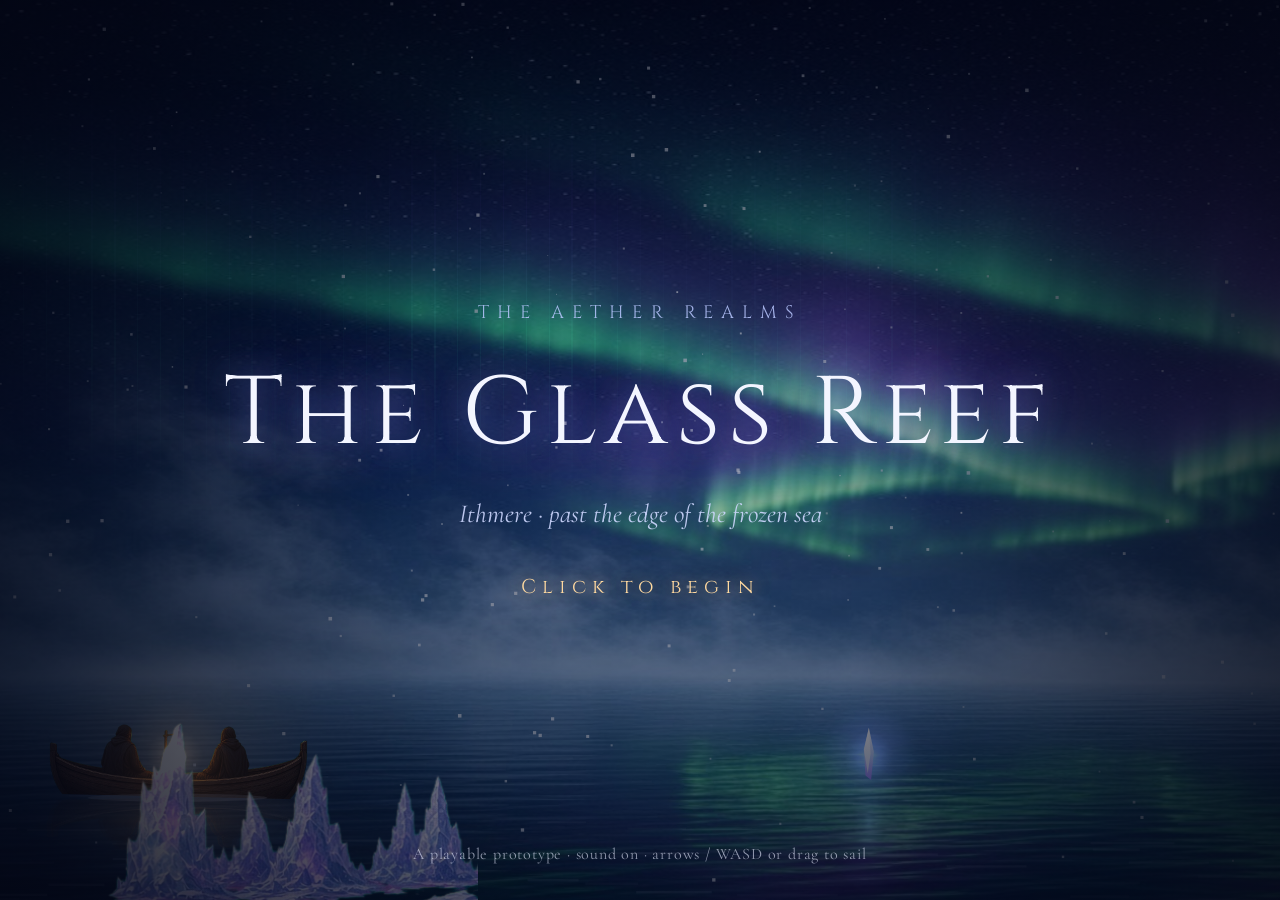
<file: game/glass-reef/index.html>
<!doctype html>
<html lang="en">
<head>
<meta charset="utf-8">
<meta name="viewport" content="width=device-width,initial-scale=1,maximum-scale=1,user-scalable=no,viewport-fit=cover">
<meta name="theme-color" content="#050a1c">
<title>The Aether Realms — The Glass Reef</title>
<meta name="description" content="A small playable prototype from The Aether Realms: sail the Glass Reef of Ithmere under the aurora.">
<link rel="preconnect" href="https://fonts.googleapis.com">
<link rel="preconnect" href="https://fonts.gstatic.com" crossorigin>
<link href="https://fonts.googleapis.com/css2?family=Cinzel:wght@400;600&family=Cormorant+Garamond:ital,wght@0,400;0,500;1,400;1,500&display=swap" rel="stylesheet">
<link rel="stylesheet" href="style.css">
<link rel="icon" href="data:image/svg+xml,%3Csvg xmlns=%22http://www.w3.org/2000/svg%22 viewBox=%220 0 32 32%22%3E%3Cpath d=%22M16 2l7 14-7 14-7-14z%22 fill=%22%23b8c8ff%22/%3E%3C/svg%3E">
</head>
<body>
<div id="stage">
  <canvas id="game"></canvas>

  <div id="hud" class="hidden">
    <div id="echoes"><span class="label">Echoes</span><span id="pips"></span></div>
    <div id="buttons">
      <button id="btnMute" title="Mute / unmute (M)" aria-label="Mute">&#9835;</button>
      <button id="btnFull" title="Fullscreen (F)" aria-label="Fullscreen">&#x26F6;</button>
    </div>
  </div>

  <div id="lore" aria-live="polite"></div>
  <div id="hint"></div>

  <div id="title" class="overlay">
    <div class="kicker">The Aether Realms</div>
    <h1>The Glass Reef</h1>
    <div class="sub">Ithmere &middot; past the edge of the frozen sea</div>
    <div id="begin" class="begin">Loading&hellip;</div>
    <div class="foot">A playable prototype &middot; sound on &middot; arrows / WASD or drag to sail</div>
  </div>

  <div id="ending" class="overlay hidden">
    <video id="endVideo" playsinline preload="none" src="assets/glass_reef_720.mp4"></video>
    <button id="skip" class="hidden">Skip &rsaquo;</button>
  </div>

  <div id="card" class="overlay hidden">
    <div class="kicker">The Aether Realms</div>
    <h2>to be continued</h2>
    <button id="again">Sail again</button>
  </div>

  <div id="flash"></div>
  <div id="rotate" class="overlay hidden"><div>Turn your device to landscape</div></div>
</div>
<script src="audio.js"></script>
<script src="game.js"></script>
</body>
</html>
</file>
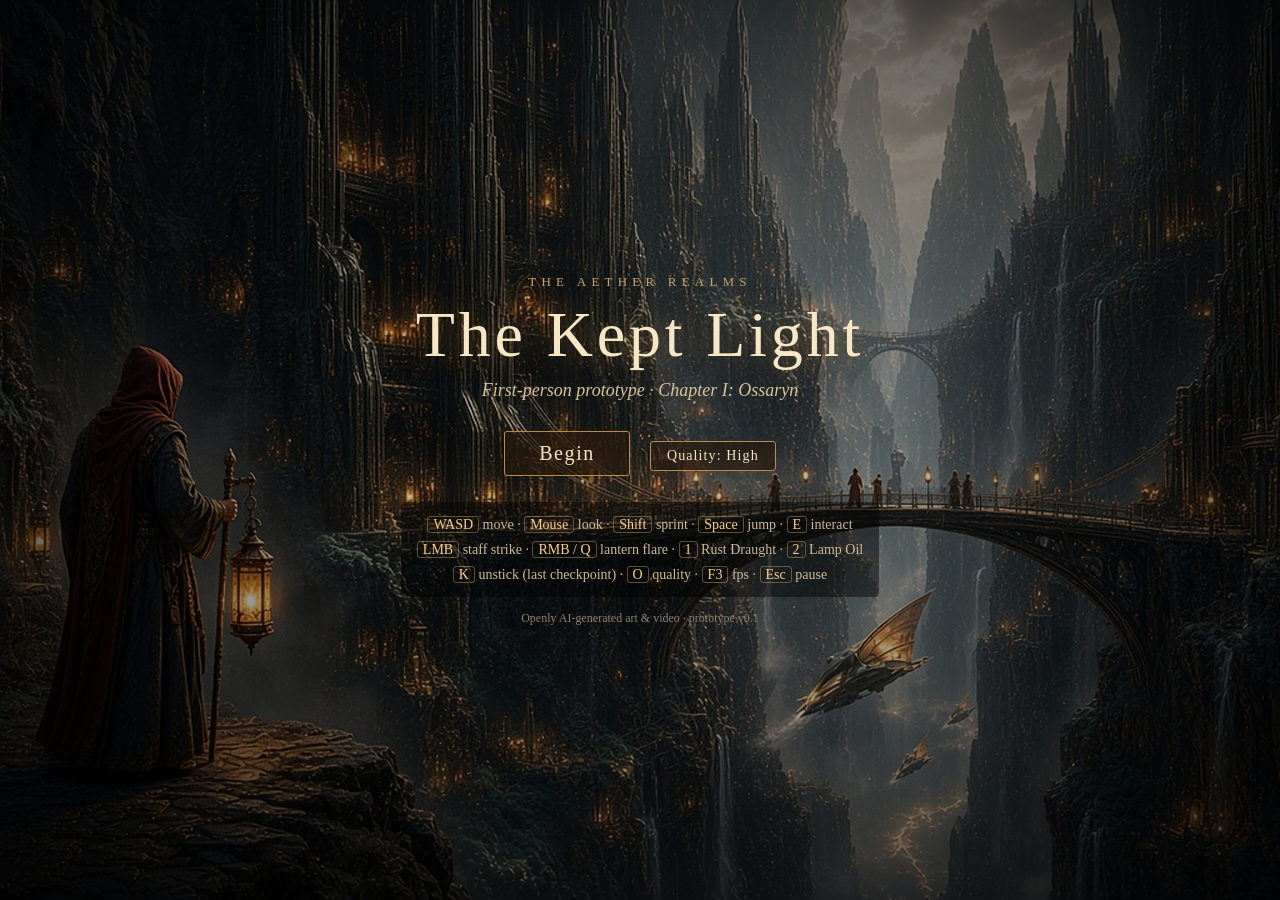
<file: game/ossaryn-fp/index.html>
<!doctype html>
<html lang="en">
<head>
<meta charset="utf-8">
<meta name="viewport" content="width=device-width,initial-scale=1">
<title>The Aether Realms: The Kept Light (first-person prototype)</title>
<link rel="icon" href="data:,">
<link rel="stylesheet" href="style.css">
<script type="importmap">{ "imports": { "three": "./lib/three.module.js", "three/addons/": "./lib/addons/" } }</script>
</head>
<body>
<canvas id="gl"></canvas>

<div id="vm" class="hidden"><img id="vmImg" src="assets/sprites/viewmodel.png" alt=""><div id="vmGlow"></div></div>

<div id="hud" class="hidden">
  <div id="obj"><div class="h">Chapter I · Ossaryn</div><div id="objText"></div></div>
  <div id="cross"></div>
  <div id="marker"><i></i><span></span></div>
  <div id="prompt" class="hidden"></div>
  <div id="sub"></div>
  <div id="hint"></div>
  <div id="toast"></div>
  <div id="stats">
    <div id="portrait"></div>
    <div class="bars">
      <div class="bar hp"><div id="hpFill"></div><span>Life</span></div>
      <div class="bar oil"><div id="oilFill"></div><span>Lamp oil</span></div>
    </div>
    <div class="pots">
      <div class="pot"><i class="ic heal"></i><b>1</b><span id="nHeal"></span></div>
      <div class="pot"><i class="ic oilp"></i><b>2</b><span id="nOil"></span></div>
      <div class="pot"><i class="ic flare"></i><b>Q</b><span id="cdFlare"></span></div>
    </div>
  </div>
  <div id="fps" class="hidden"></div>
</div>

<div id="cut" class="hidden"><video id="cutVideo" playsinline preload="auto"></video><button id="cutSkip">Skip ▸</button></div>
<div id="card" class="hidden"><div class="lines" id="cardLines"></div><div class="go" id="cardGo">Click to take up the lantern</div></div>
<div id="fade"></div>

<div id="title">
  <div id="titleBg"></div>
  <div class="tt">
    <div class="kicker">The Aether Realms</div>
    <h1>The Kept Light</h1>
    <div class="sub">First-person prototype · Chapter I: Ossaryn</div>
    <button id="begin" class="btn">Begin</button>
    <button id="qualT" class="btn small">Quality: High</button>
    <div class="keys"><b>WASD</b> move · <b>Mouse</b> look · <b>Shift</b> sprint · <b>Space</b> jump · <b>E</b> interact<br><b>LMB</b> staff strike · <b>RMB / Q</b> lantern flare · <b>1</b> Rust Draught · <b>2</b> Lamp Oil<br><b>K</b> unstick (last checkpoint) · <b>O</b> quality · <b>F3</b> fps · <b>Esc</b> pause</div>
    <div class="ver">Openly AI-generated art &amp; video · prototype v0.1</div>
  </div>
</div>
<div id="pause" class="hidden"><div class="tt"><h1>Paused</h1><button id="resume" class="btn">Resume</button><button id="qualP" class="btn small">Quality: High</button><div class="keys" id="pauseKeys"></div></div></div>
<div id="death" class="hidden"><div class="tt"><h1>The light goes out</h1><div class="sub">The Drowned drag the flame down…</div><button id="revive" class="btn">Rise again (Enter)</button></div></div>
<div id="end" class="hidden"><div id="endBg"></div><div class="tt"><div class="kicker">The Aether Realms · The Kept Light</div><h1>Chapter II</h1><div class="sub">The Forgotten Depths</div><div class="stats" id="endStats"></div><button id="again" class="btn">Play again</button></div></div>
<script type="module" src="js/main.js"></script>
</body>
</html>
</file>
<file: game/glass-reef/style.css>
*{box-sizing:border-box;margin:0;padding:0}
html,body{width:100%;height:100%;background:#03060f;overflow:hidden;color:#e8ecff;
  font-family:"Cormorant Garamond",Georgia,serif;-webkit-user-select:none;user-select:none;-webkit-tap-highlight-color:transparent;touch-action:none}
#stage{position:fixed;inset:0;display:flex;align-items:center;justify-content:center}
#game{display:block;position:absolute;left:50%;top:50%;transform:translate(-50%,-50%);background:#050a1c}
.hidden{display:none!important}
.overlay{position:absolute;inset:0;display:flex;flex-direction:column;align-items:center;justify-content:center;text-align:center}
#title{background:radial-gradient(ellipse at center,rgba(3,6,20,.25),rgba(3,6,20,.75));cursor:pointer;transition:opacity 1.2s}
#title.fade{opacity:0;pointer-events:none}
.kicker{font-family:Cinzel,serif;letter-spacing:.45em;font-size:clamp(11px,1.5vw,18px);color:#b9c7ff;text-transform:uppercase;opacity:.85}
h1{font-family:Cinzel,serif;font-weight:400;font-size:clamp(34px,7.5vw,104px);letter-spacing:.08em;margin:.25em 0 .2em;
  color:#f3f5ff;text-shadow:0 0 30px rgba(140,160,255,.55),0 0 80px rgba(150,90,255,.35)}
h2{font-family:"Cormorant Garamond",serif;font-style:italic;font-weight:400;font-size:clamp(30px,5vw,64px);margin:.3em 0 1em;
  text-shadow:0 0 30px rgba(140,160,255,.5)}
.sub{font-style:italic;font-size:clamp(16px,2.2vw,26px);color:#cfd8ff;opacity:.9}
.begin{margin-top:2.2em;font-family:Cinzel,serif;letter-spacing:.3em;font-size:clamp(13px,1.7vw,20px);color:#ffd9a0;
  animation:pulse 2.4s ease-in-out infinite;text-shadow:0 0 16px rgba(255,170,70,.6)}
.foot{position:absolute;bottom:4%;font-size:clamp(12px,1.4vw,16px);opacity:.6;letter-spacing:.05em}
@keyframes pulse{0%,100%{opacity:.45}50%{opacity:1}}
#hud{position:absolute;inset:0;pointer-events:none;padding:max(14px,env(safe-area-inset-top)) max(18px,env(safe-area-inset-right)) 0 max(18px,env(safe-area-inset-left));
  display:flex;justify-content:space-between;align-items:flex-start}
#echoes{font-family:Cinzel,serif;letter-spacing:.25em;font-size:clamp(11px,1.3vw,15px);color:#cdd6ff;display:flex;align-items:center;gap:.8em;
  text-shadow:0 0 8px rgba(0,0,0,.8)}
#pips span{display:inline-block;width:.8em;height:.8em;margin-right:.45em;transform:rotate(45deg);border:1px solid rgba(190,205,255,.7);transition:all .6s}
#pips span.on{background:#cfe0ff;box-shadow:0 0 10px #9fb8ff,0 0 22px #a070ff;border-color:#fff}
#buttons{display:flex;gap:10px;pointer-events:auto}
#buttons button,#skip,#again{background:rgba(10,16,40,.45);border:1px solid rgba(190,205,255,.35);color:#dfe6ff;border-radius:999px;
  font-family:Cinzel,serif;cursor:pointer;backdrop-filter:blur(4px);-webkit-backdrop-filter:blur(4px)}
#buttons button{width:38px;height:38px;font-size:17px;line-height:1}
#buttons button.off{opacity:.45;text-decoration:line-through}
#lore{position:absolute;left:50%;top:19%;transform:translateX(-50%);width:min(860px,86%);text-align:center;font-style:italic;
  font-size:clamp(17px,2.3vw,30px);line-height:1.35;color:#f2f4ff;opacity:0;transition:opacity 1.4s;pointer-events:none;
  text-shadow:0 0 12px rgba(0,0,10,.95),0 0 28px rgba(60,80,200,.55)}
#lore.show{opacity:1}
#hint{position:absolute;top:8.5%;left:50%;transform:translateX(-50%);font-family:Cinzel,serif;letter-spacing:.2em;font-size:clamp(11px,1.3vw,15px);
  color:#ffdcae;opacity:0;transition:opacity 1.2s;pointer-events:none;text-shadow:0 0 10px rgba(0,0,0,.9);white-space:nowrap}
#hint.show{opacity:.85}
#ending{background:#000;overflow:hidden}
#ending::before{content:'';position:absolute;inset:-60px;background:url(assets/reef_panorama.jpg) 80% center/cover;filter:blur(28px) brightness(.4)}
#endVideo{position:relative}
#endVideo{height:100%;max-width:100%;object-fit:contain;background:#000}
#skip{position:absolute;right:max(18px,env(safe-area-inset-right));bottom:18px;padding:8px 18px;font-size:14px;letter-spacing:.15em}
#card{background:radial-gradient(ellipse at center,#0b1230,#020308);transition:opacity 2s}
#again{padding:10px 26px;font-size:15px;letter-spacing:.2em;pointer-events:auto}
#flash{position:absolute;inset:0;background:#e9e6ff;opacity:0;pointer-events:none;transition:opacity 2.2s ease-in}
#flash.on{opacity:1}
#rotate{background:#03060f;font-family:Cinzel,serif;letter-spacing:.2em;font-size:16px;z-index:10}
</file>
<file: game/ossaryn-fp/style.css>
* { box-sizing: border-box; }
html, body { margin: 0; height: 100%; overflow: hidden; background: #050607; color: #e9dcc4; font-family: Georgia, 'Times New Roman', serif; user-select: none; }
#gl { position: fixed; inset: 0; width: 100vw; height: 100vh; display: block; }
.hidden { display: none !important; }
.btn { font: inherit; font-size: 20px; letter-spacing: .08em; color: #f6e5c4; background: rgba(40,26,12,.65); border: 1px solid #b98a4e; padding: 10px 34px; margin: 8px; cursor: pointer; border-radius: 3px; }
.btn:hover { background: rgba(110,66,24,.75); }
.btn.small { font-size: 14px; padding: 6px 16px; }
/* title */
#title, #pause, #death, #end, #card { position: fixed; inset: 0; display: flex; align-items: center; justify-content: center; text-align: center; z-index: 30; }
#titleBg { position: absolute; inset: 0; background: url(assets/ui/title_bg.jpg) center/cover; filter: brightness(.75); }
#title::after { content: ''; position: absolute; inset: 0; background: radial-gradient(ellipse at center, rgba(0,0,0,0) 30%, rgba(0,0,0,.75) 100%); pointer-events: none; }
.tt { position: relative; z-index: 2; max-width: 860px; padding: 20px; }
.kicker { letter-spacing: .4em; text-transform: uppercase; font-size: 13px; color: #c9a56f; }
h1 { font-size: 64px; margin: 8px 0; font-weight: normal; letter-spacing: .06em; color: #f8e7c6; text-shadow: 0 0 30px rgba(255,160,60,.35); }
.sub { font-size: 18px; color: #d8c29c; margin-bottom: 22px; font-style: italic; }
.keys { font-size: 14px; line-height: 1.8; color: #cdbb9b; margin-top: 18px; background: rgba(0,0,0,.45); padding: 10px 16px; border-radius: 4px; }
.keys b { color: #ffd08a; font-weight: normal; border: 1px solid rgba(255,208,138,.35); padding: 0 5px; border-radius: 3px; }
.ver { font-size: 12px; color: #8e8170; margin-top: 14px; }
#pause, #death { background: rgba(3,5,6,.72); }
#end { background: #000; }
#endBg { position: absolute; inset: 0; background: url(assets/ui/chapter2_card.jpg) center/cover; filter: brightness(.6); }
#end .stats { font-size: 15px; color: #cdbb9b; margin: 8px 0 18px; line-height: 1.7; }
/* cutscene + card */
#cut { position: fixed; inset: 0; background: #000; z-index: 40; }
#cutVideo { width: 100%; height: 100%; object-fit: cover; }
#cutSkip { position: absolute; right: 28px; bottom: 26px; font: inherit; font-size: 16px; color: #f2e3c6; background: rgba(0,0,0,.5); border: 1px solid rgba(242,227,198,.4); padding: 8px 18px; cursor: pointer; border-radius: 3px; }
#card { background: #030405; flex-direction: column; cursor: pointer; }
#card .lines { max-width: 760px; font-size: 22px; line-height: 1.7; color: #e3d2b2; }
#card .lines p { opacity: 0; transition: opacity 1.2s; margin: 0 0 16px; }
#card .lines p.on { opacity: 1; }
#card .lines p.q { color: #ffcf8f; font-style: italic; }
#card .go { margin-top: 26px; font-size: 15px; letter-spacing: .2em; text-transform: uppercase; color: #c9a56f; opacity: 0; transition: opacity 1s; }
#card .go.on { opacity: 1; animation: pulse 2s infinite; }
@keyframes pulse { 50% { opacity: .45; } }
#fade { position: fixed; inset: 0; background: #000; opacity: 0; pointer-events: none; z-index: 35; transition: opacity .6s; }
/* viewmodel */
#vm { position: fixed; right: -3vh; bottom: -1vh; height: 64vh; aspect-ratio: 597 / 710; z-index: 5; pointer-events: none; transform-origin: 35% 61%; will-change: transform, filter; }
#vmImg { width: 100%; height: 100%; display: block; }
#vmGlow { position: absolute; left: 10%; top: 51%; width: 60vh; height: 60vh; transform: translate(-50%, -50%); border-radius: 50%; background: radial-gradient(circle, rgba(255,190,110,.55) 0%, rgba(255,140,50,.18) 22%, rgba(255,120,40,0) 60%); mix-blend-mode: screen; pointer-events: none; }
/* HUD */
#hud { position: fixed; inset: 0; pointer-events: none; z-index: 10; }
#obj { position: absolute; left: 24px; top: 20px; max-width: 420px; background: linear-gradient(90deg, rgba(0,0,0,.55), rgba(0,0,0,0)); padding: 10px 40px 10px 14px; border-left: 2px solid #b98a4e; }
#obj .h { font-size: 11px; letter-spacing: .3em; text-transform: uppercase; color: #c9a56f; margin-bottom: 4px; }
#objText { font-size: 17px; color: #f3e5c8; }
#cross { position: absolute; left: 50%; top: 50%; width: 4px; height: 4px; margin: -2px; border-radius: 50%; background: rgba(255,230,190,.75); box-shadow: 0 0 4px rgba(0,0,0,.8); }
#prompt { position: absolute; left: 50%; top: 58%; transform: translateX(-50%); font-size: 18px; color: #fff1d6; background: rgba(0,0,0,.55); padding: 7px 16px; border-radius: 3px; border: 1px solid rgba(255,208,138,.35); white-space: nowrap; }
#prompt b { color: #111; background: #ffd08a; padding: 0 7px; border-radius: 3px; margin-right: 8px; font-weight: bold; font-family: sans-serif; font-size: 15px; }
#prompt.info { color: #c8d6dc; border-color: rgba(180,210,225,.3); }
#sub { position: absolute; left: 50%; bottom: 17%; transform: translateX(-50%); font-size: 19px; color: #f6e8cc; text-shadow: 0 1px 3px #000, 0 0 12px #000; text-align: center; max-width: 70vw; transition: opacity .5s; }
#sub i { color: #ffcf8f; font-style: normal; }
#hint { position: absolute; left: 50%; top: 13%; transform: translateX(-50%); font-size: 15px; color: #e7d7b8; background: rgba(0,0,0,.45); padding: 6px 14px; border-radius: 3px; opacity: 0; transition: opacity .6s; text-align: center; }
#hint.on { opacity: 1; }
#toast { position: absolute; right: 24px; top: 20px; font-size: 14px; color: #e7d7b8; opacity: 0; transition: opacity .4s; background: rgba(0,0,0,.5); padding: 5px 12px; }
#toast.on { opacity: 1; }
#marker { position: absolute; left: 0; top: 0; transform: translate(-50%, -50%); text-align: center; opacity: .85; display: none; }
#marker i { display: block; width: 12px; height: 12px; margin: 0 auto 2px; border: 2px solid #ffd08a; transform: rotate(45deg); box-shadow: 0 0 8px rgba(255,180,90,.7); }
#marker span { font-size: 12px; color: #ffe3b6; text-shadow: 0 1px 2px #000; font-family: sans-serif; }
#stats { position: absolute; left: 22px; bottom: 22px; display: flex; align-items: center; gap: 12px; }
#portrait { width: 74px; height: 74px; border-radius: 50%; background: url(assets/ui/portrait_bearer.jpg) center 20%/cover; border: 2px solid #b98a4e; box-shadow: 0 0 14px rgba(0,0,0,.8); }
.bars { display: flex; flex-direction: column; gap: 6px; }
.bar { position: relative; width: 230px; height: 13px; background: rgba(0,0,0,.6); border: 1px solid rgba(185,138,78,.6); }
.bar div { height: 100%; transition: width .15s; }
.bar span { position: absolute; left: 6px; top: -1px; font-size: 10px; letter-spacing: .15em; text-transform: uppercase; color: rgba(255,240,220,.8); font-family: sans-serif; }
.bar.hp div { background: linear-gradient(90deg, #6e1a10, #b6402a); }
.bar.oil div { background: linear-gradient(90deg, #8a4a10, #ffb04a); box-shadow: 0 0 8px rgba(255,170,70,.5); }
.pots { display: flex; gap: 6px; margin-left: 4px; }
.pot { position: relative; width: 46px; height: 46px; border: 1px solid rgba(185,138,78,.7); background: rgba(0,0,0,.55); }
.pot .ic { position: absolute; inset: 2px; background-size: 300% 300%; }
.ic.heal { background-image: url(assets/ui/icons_items.jpg); background-position: 50% 100%; }
.ic.oilp { background-image: url(assets/ui/icons_items.jpg); background-position: 100% 100%; }
.ic.flare { background-image: url(assets/ui/icons_spells.jpg); background-position: 0% 0%; }
.pot b { position: absolute; left: 2px; top: 0; font-size: 11px; color: #ffd08a; font-family: sans-serif; text-shadow: 0 0 2px #000; }
.pot span { position: absolute; right: 3px; bottom: 1px; font-size: 13px; color: #fff; font-family: sans-serif; text-shadow: 0 0 3px #000; }
#fps { position: absolute; right: 10px; bottom: 8px; font: 12px monospace; color: #9fb; }
</file>
